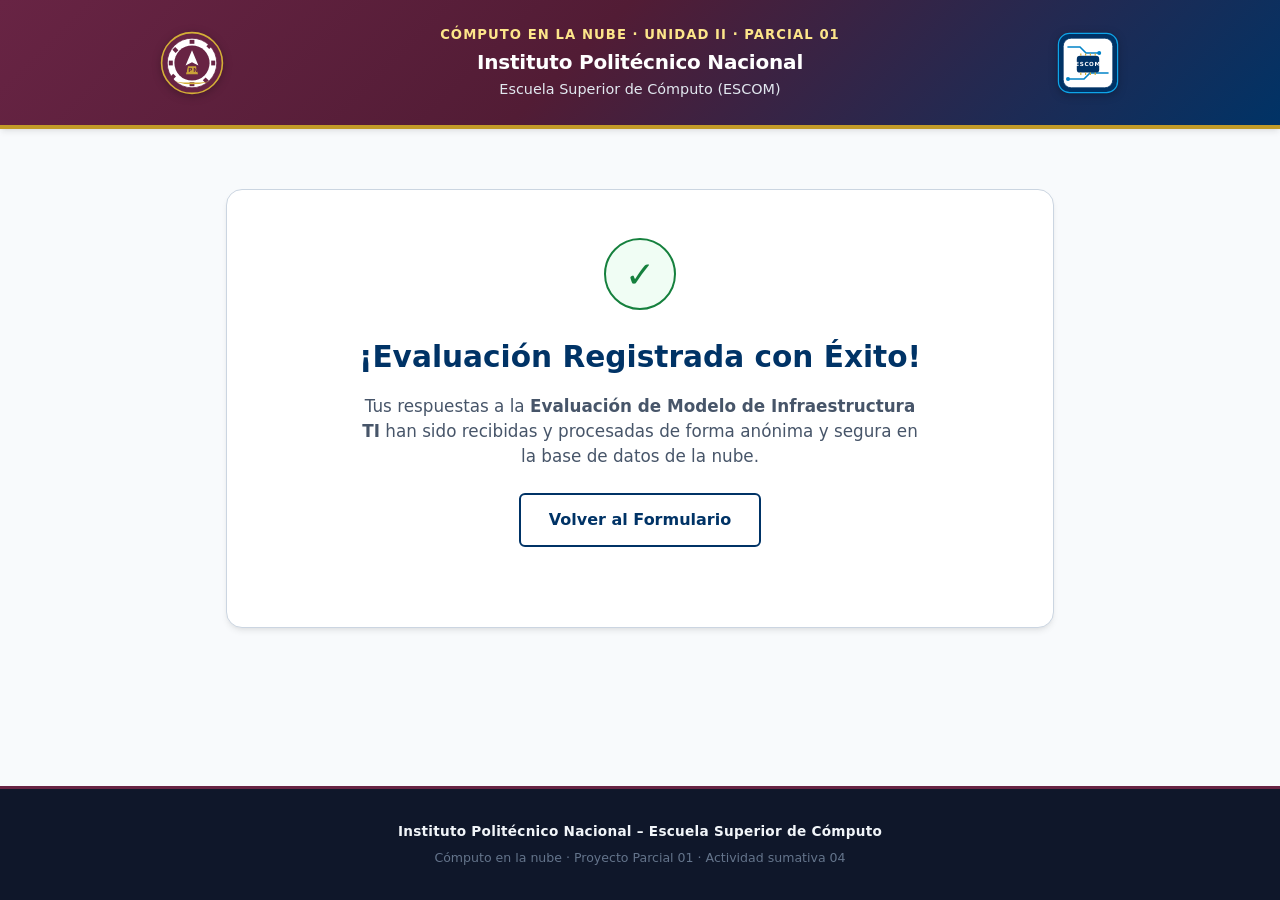
<file: src/public/gracias.html>
<!DOCTYPE html>
<html lang="es">
<head>
  <meta charset="UTF-8">
  <meta name="viewport" content="width=device-width, initial-scale=1.0">
  <title>Evaluación Enviada | ESCOM IPN</title>
  <meta name="description" content="Confirmación de envío de la evaluación de modelo de infraestructura TI - ESCOM IPN">
  <link rel="stylesheet" href="assets/css/styles.css">
</head>
<body>

  <!-- Encabezado Institucional -->
  <header class="header-institucional">
    <div class="header-container">
      <a href="https://www.ipn.mx" class="logo-link" target="_blank" rel="noopener noreferrer" aria-label="Portal del Instituto Politécnico Nacional">
        <img src="assets/img/ipn-logo.svg" alt="Escudo Institucional del IPN" class="logo-img" width="64" height="64">
      </a>
      <div class="header-titles">
        <p class="header-meta">Cómputo en la nube · Unidad II · Parcial 01</p>
        <div class="header-main-title">Instituto Politécnico Nacional</div>
        <div class="header-sub-title">Escuela Superior de Cómputo (ESCOM)</div>
      </div>
      <a href="https://www.escom.ipn.mx" class="logo-link" target="_blank" rel="noopener noreferrer" aria-label="Portal de la Escuela Superior de Cómputo">
        <img src="assets/img/escom-logo.svg" alt="Emblema de la ESCOM" class="logo-img" width="64" height="64">
      </a>
    </div>
  </header>

  <!-- Contenido de Agradecimiento -->
  <main class="main-wrapper">
    <section class="card-success" aria-labelledby="success-heading">
      <div class="success-badge" aria-hidden="true">✓</div>
      <h1 id="success-heading" class="success-title">¡Evaluación Registrada con Éxito!</h1>
      <p class="success-desc">
        Tus respuestas a la <strong>Evaluación de Modelo de Infraestructura TI</strong> han sido recibidas y procesadas de forma anónima y segura en la base de datos de la nube.
      </p>

      <div class="success-meta-box is-hidden" id="meta-box">
        <div class="success-meta-row">
          <span class="success-meta-label">Folio de envío:</span>
          <span class="success-meta-value" id="folio-val">-</span>
        </div>
        <div class="success-meta-row">
          <span class="success-meta-label">Fecha y hora:</span>
          <span class="success-meta-value" id="date-val">-</span>
        </div>
        <div class="success-meta-row">
          <span class="success-meta-label">Estado:</span>
          <span class="success-meta-value text-success">Persistido en PostgreSQL</span>
        </div>
      </div>

      <div class="actions-container">
        <a href="index.html" class="btn-secondary">Volver al Formulario</a>
      </div>
    </section>
  </main>

  <!-- Pie de Página Institucional -->
  <footer class="footer-institucional">
    <div class="footer-container">
      <p class="footer-inst">Instituto Politécnico Nacional – Escuela Superior de Cómputo</p>
      <p class="footer-copy">Cómputo en la nube · Proyecto Parcial 01 · Actividad sumativa 04</p>
    </div>
  </footer>

  <script src="assets/js/gracias.js"></script>
</body>
</html>
</file>
<file: src/public/assets/css/styles.css>
/* ==========================================================================
   Formulario Institucional ESCOM / IPN - Evaluación de Infraestructura TI
   ========================================================================== */

:root {
  --color-ipn: #682444;
  --color-ipn-dark: #521c35;
  --color-ipn-light: #fbf5f7;
  --color-escom: #003366;
  --color-escom-hover: #002244;
  --color-escom-light: #f0f7ff;
  --color-escom-border: #bae6fd;
  --color-gold: #c29b28;
  --color-bg: #f8fafc;
  --color-surface: #ffffff;
  --color-text: #0f172a;
  --color-text-muted: #475569;
  --color-text-subtle: #64748b;
  --color-border: #cbd5e1;
  --color-border-hover: #94a3b8;
  --color-star-empty: #cbd5e1;
  --color-star-filled: #d97706;
  --color-error: #b91c1c;
  --color-error-bg: #fef2f2;
  --color-error-border: #fca5a5;
  --color-success: #15803d;
  --color-success-bg: #f0fdf4;
  --font-sans: system-ui, -apple-system, BlinkMacSystemFont, "Segoe UI", Roboto, "Helvetica Neue", Arial, sans-serif;
  --radius-sm: 6px;
  --radius-md: 10px;
  --radius-lg: 16px;
  --shadow-sm: 0 1px 2px 0 rgba(0, 0, 0, 0.05);
  --shadow-md: 0 4px 6px -1px rgba(0, 0, 0, 0.08), 0 2px 4px -2px rgba(0, 0, 0, 0.05);
  --shadow-lg: 0 10px 15px -3px rgba(0, 0, 0, 0.08), 0 4px 6px -4px rgba(0, 0, 0, 0.04);
}

*, *::before, *::after {
  box-sizing: border-box;
  margin: 0;
  padding: 0;
}

html {
  font-size: 16px;
  scroll-behavior: smooth;
}

body {
  font-family: var(--font-sans);
  background-color: var(--color-bg);
  color: var(--color-text);
  line-height: 1.6;
  min-height: 100vh;
  display: flex;
  flex-direction: column;
}

/* Ocultamiento accesible */
.sr-only {
  position: absolute !important;
  width: 1px !important;
  height: 1px !important;
  padding: 0 !important;
  margin: -1px !important;
  overflow: hidden !important;
  clip: rect(0, 0, 0, 0) !important;
  white-space: nowrap !important;
  border: 0 !important;
}

.is-hidden {
  display: none !important;
}

.text-success {
  color: var(--color-success) !important;
}

.actions-container {
  margin-bottom: 2rem;
}

/* Honeypot */
.hp {
  position: absolute;
  left: -9999px;
  top: auto;
  width: 1px;
  height: 1px;
  overflow: hidden;
}

/* ==========================================================================
   Encabezado Institucional
   ========================================================================== */
.header-institucional {
  background: linear-gradient(135deg, var(--color-ipn) 0%, var(--color-ipn-dark) 45%, var(--color-escom) 100%);
  color: #ffffff;
  padding: 1.5rem 1rem;
  border-bottom: 4px solid var(--color-gold);
  box-shadow: var(--shadow-md);
}

.header-container {
  max-width: 960px;
  margin: 0 auto;
  display: flex;
  align-items: center;
  justify-content: space-between;
  gap: 1.25rem;
}

.logo-link {
  display: flex;
  align-items: center;
  flex-shrink: 0;
  text-decoration: none;
}

.logo-img {
  width: 64px;
  height: 64px;
  display: block;
  filter: drop-shadow(0 2px 4px rgba(0,0,0,0.25));
}

.header-titles {
  flex: 1;
  text-align: center;
}

.header-meta {
  font-size: 0.825rem;
  text-transform: uppercase;
  letter-spacing: 0.08em;
  color: #fde68a;
  font-weight: 700;
  margin-bottom: 0.25rem;
}

.header-main-title {
  font-size: 1.25rem;
  font-weight: 800;
  color: #ffffff;
  letter-spacing: -0.01em;
  line-height: 1.3;
}

.header-sub-title {
  font-size: 0.9rem;
  color: #e2e8f0;
  font-weight: 500;
  margin-top: 0.2rem;
}

/* Barra de progreso fija / informativa */
.progress-container {
  background-color: var(--color-surface);
  border-bottom: 1px solid var(--color-border);
  position: sticky;
  top: 0;
  z-index: 50;
  box-shadow: var(--shadow-sm);
}

.progress-inner {
  max-width: 860px;
  margin: 0 auto;
  padding: 0.75rem 1rem;
  display: flex;
  align-items: center;
  gap: 1rem;
}

.progress-text {
  font-size: 0.875rem;
  font-weight: 700;
  color: var(--color-text-muted);
  white-space: nowrap;
}

.progress-bar-bg {
  flex: 1;
  height: 10px;
  background-color: #e2e8f0;
  border-radius: 999px;
  overflow: hidden;
}

.progress-bar-fill {
  width: 0%;
  height: 100%;
  background: linear-gradient(90deg, var(--color-escom) 0%, var(--color-ipn) 100%);
  border-radius: 999px;
  transition: width 0.3s ease;
}

/* ==========================================================================
   Contenido Principal
   ========================================================================== */
.main-wrapper {
  flex: 1;
  max-width: 860px;
  width: 100%;
  margin: 1.75rem auto 3rem auto;
  padding: 0 1rem;
}

/* Tarjeta de introducción */
.intro-card {
  background: var(--color-surface);
  border-radius: var(--radius-lg);
  padding: 2rem;
  margin-bottom: 2rem;
  border: 1px solid var(--color-border);
  box-shadow: var(--shadow-sm);
  position: relative;
  overflow: hidden;
}

.intro-card::before {
  content: "";
  position: absolute;
  top: 0;
  left: 0;
  right: 0;
  height: 5px;
  background: linear-gradient(90deg, var(--color-ipn), var(--color-escom));
}

.form-title {
  font-size: 1.75rem;
  font-weight: 800;
  color: var(--color-escom);
  line-height: 1.25;
  margin-bottom: 1rem;
}

.privacy-notice {
  background-color: #f1f5f9;
  border-left: 4px solid var(--color-escom);
  padding: 1rem 1.25rem;
  border-radius: 0 var(--radius-sm) var(--radius-sm) 0;
  font-size: 0.935rem;
  color: var(--color-text-muted);
  line-height: 1.5;
}

.privacy-icon {
  font-weight: 700;
  color: var(--color-escom);
  margin-bottom: 0.25rem;
  display: block;
}

/* ==========================================================================
   Preguntas (Fieldsets)
   ========================================================================== */
.question-fieldset {
  background-color: var(--color-surface);
  border: 1px solid var(--color-border);
  border-radius: var(--radius-md);
  padding: 1.5rem;
  margin-bottom: 1.5rem;
  box-shadow: var(--shadow-sm);
  transition: border-color 0.2s ease, box-shadow 0.2s ease;
}

.question-fieldset:focus-within {
  border-color: var(--color-escom);
  box-shadow: 0 0 0 3px rgba(0, 51, 102, 0.12);
}

.question-fieldset.has-error {
  border-color: var(--color-error);
  background-color: #fffbfb;
  box-shadow: 0 0 0 3px rgba(185, 28, 28, 0.1);
}

.question-legend {
  font-size: 1.075rem;
  font-weight: 700;
  color: var(--color-text);
  line-height: 1.45;
  padding: 0 0.25rem;
  margin-bottom: 1rem;
  display: block;
  width: 100%;
}

.question-num {
  color: var(--color-ipn);
  font-weight: 800;
  margin-right: 0.35rem;
}

.question-help {
  font-size: 0.85rem;
  color: var(--color-text-subtle);
  background-color: #f8fafc;
  border: 1px dashed var(--color-border);
  border-radius: var(--radius-sm);
  padding: 0.5rem 0.75rem;
  margin-bottom: 1.25rem;
  line-height: 1.4;
}

/* Opciones de tipo Radio (Opción única) */
.options-list {
  display: flex;
  flex-direction: column;
  gap: 0.65rem;
}

.option-label {
  display: flex;
  align-items: center;
  gap: 0.85rem;
  padding: 0.75rem 1rem;
  background-color: #ffffff;
  border: 1.5px solid var(--color-border);
  border-radius: var(--radius-sm);
  cursor: pointer;
  font-size: 0.95rem;
  font-weight: 500;
  color: var(--color-text);
  transition: all 0.15s ease;
  user-select: none;
}

.option-label:hover {
  background-color: var(--color-escom-light);
  border-color: var(--color-escom);
}

.option-label input[type="radio"] {
  appearance: none;
  -webkit-appearance: none;
  width: 20px;
  height: 20px;
  border: 2px solid var(--color-border-hover);
  border-radius: 50%;
  outline: none;
  margin: 0;
  cursor: pointer;
  display: grid;
  place-content: center;
  flex-shrink: 0;
  transition: all 0.15s ease;
  background-color: #ffffff;
}

.option-label input[type="radio"]::before {
  content: "";
  width: 10px;
  height: 10px;
  border-radius: 50%;
  transform: scale(0);
  transition: transform 0.15s ease;
  background-color: var(--color-escom);
}

.option-label input[type="radio"]:checked {
  border-color: var(--color-escom);
}

.option-label input[type="radio"]:checked::before {
  transform: scale(1);
}

.option-label:has(input[type="radio"]:checked) {
  background-color: var(--color-escom-light);
  border-color: var(--color-escom);
  color: var(--color-escom);
  font-weight: 600;
}

.option-label input[type="radio"]:focus-visible {
  outline: 2px solid var(--color-escom);
  outline-offset: 2px;
}

/* ==========================================================================
   Preguntas de Escala (Estrellas CSS)
   ========================================================================== */
.scale-wrapper {
  display: flex;
  flex-direction: column;
  gap: 0.5rem;
  align-items: flex-start;
  padding: 0.5rem 0;
}

.star-rating {
  display: inline-flex;
  flex-direction: row-reverse;
  justify-content: flex-end;
  gap: 0.5rem;
}

.star-rating input[type="radio"] {
  position: absolute;
  opacity: 0;
  width: 1px;
  height: 1px;
  pointer-events: none;
}

.star-rating label {
  font-size: 2.25rem;
  line-height: 1;
  color: var(--color-star-empty);
  cursor: pointer;
  transition: color 0.15s ease, transform 0.1s ease;
  display: inline-flex;
  align-items: center;
  justify-content: center;
  padding: 0.25rem;
  min-width: 44px;
  min-height: 44px;
  border-radius: var(--radius-sm);
}

/* Hover effect */
.star-rating label:hover,
.star-rating label:hover ~ label {
  color: var(--color-star-filled);
  transform: scale(1.1);
}

/* Checked state */
.star-rating input[type="radio"]:checked ~ label {
  color: var(--color-star-filled);
}

/* Focus accesible por teclado */
.star-rating input[type="radio"]:focus-visible + label {
  outline: 2px solid var(--color-escom);
  outline-offset: 3px;
  background-color: var(--color-escom-light);
}

.scale-legend-labels {
  display: flex;
  justify-content: space-between;
  width: 100%;
  max-width: 320px;
  font-size: 0.775rem;
  font-weight: 600;
  color: var(--color-text-subtle);
  margin-top: 0.25rem;
}

/* ==========================================================================
   Mensajes de Error y Resumen
   ========================================================================== */
.field-error {
  margin-top: 0.75rem;
  font-size: 0.85rem;
  font-weight: 600;
  color: var(--color-error);
  display: none;
  align-items: center;
  gap: 0.35rem;
}

.field-error:not(:empty) {
  display: flex;
}

.field-error::before {
  content: "⚠";
  font-size: 0.95rem;
}

.error-summary-box {
  background-color: var(--color-error-bg);
  border: 1.5px solid var(--color-error-border);
  border-radius: var(--radius-md);
  padding: 1.25rem;
  margin-bottom: 1.75rem;
  display: none;
}

.error-summary-box:not(:empty) {
  display: block;
}

.error-summary-title {
  color: var(--color-error);
  font-size: 1rem;
  font-weight: 700;
  margin-bottom: 0.5rem;
}

.error-summary-list {
  list-style: none;
  display: flex;
  flex-direction: column;
  gap: 0.35rem;
}

.error-summary-link {
  color: var(--color-error);
  font-size: 0.875rem;
  font-weight: 600;
  text-decoration: underline;
  cursor: pointer;
}

.error-summary-link:hover {
  color: #7f1d1d;
}

/* ==========================================================================
   Controles de Envío
   ========================================================================== */
.submit-section {
  background-color: var(--color-surface);
  border: 1px solid var(--color-border);
  border-radius: var(--radius-md);
  padding: 1.5rem;
  text-align: center;
  box-shadow: var(--shadow-sm);
}

.btn-submit {
  display: inline-flex;
  align-items: center;
  justify-content: center;
  gap: 0.5rem;
  background: linear-gradient(135deg, var(--color-ipn) 0%, var(--color-ipn-dark) 100%);
  color: #ffffff;
  font-size: 1.1rem;
  font-weight: 700;
  padding: 0.9rem 2.5rem;
  border: 2px solid transparent;
  border-radius: var(--radius-sm);
  cursor: pointer;
  box-shadow: var(--shadow-md);
  transition: all 0.2s ease;
  min-height: 48px;
  width: 100%;
  max-width: 320px;
}

.btn-submit:hover:not(:disabled) {
  background: linear-gradient(135deg, var(--color-ipn-dark) 0%, #3e1428 100%);
  transform: translateY(-1px);
  box-shadow: var(--shadow-lg);
}

.btn-submit:focus-visible {
  outline: 3px solid var(--color-gold);
  outline-offset: 3px;
}

.btn-submit:disabled {
  opacity: 0.65;
  cursor: not-allowed;
  transform: none;
  box-shadow: none;
}

.btn-spinner {
  width: 18px;
  height: 18px;
  border: 2px solid #ffffff;
  border-top-color: transparent;
  border-radius: 50%;
  animation: spin 0.8s linear infinite;
  display: none;
}

.btn-submit.is-loading .btn-spinner {
  display: inline-block;
}

@keyframes spin {
  to { transform: rotate(360deg); }
}

.general-status-msg {
  margin-top: 1rem;
  font-size: 0.925rem;
  font-weight: 600;
  display: none;
}

.general-status-msg.error {
  color: var(--color-error);
  display: block;
}

.general-status-msg.warning {
  color: var(--color-star-filled);
  display: block;
}

/* ==========================================================================
   Página de Agradecimiento (gracias.html)
   ========================================================================== */
.card-success {
  background-color: var(--color-surface);
  border: 1px solid var(--color-border);
  border-radius: var(--radius-lg);
  padding: 3rem 2rem;
  text-align: center;
  box-shadow: var(--shadow-md);
  margin-top: 2rem;
}

.success-badge {
  width: 72px;
  height: 72px;
  background-color: var(--color-success-bg);
  border: 2px solid var(--color-success);
  border-radius: 50%;
  display: grid;
  place-content: center;
  margin: 0 auto 1.5rem auto;
  color: var(--color-success);
  font-size: 2.25rem;
  font-weight: 800;
}

.success-title {
  font-size: 1.85rem;
  font-weight: 800;
  color: var(--color-escom);
  margin-bottom: 0.75rem;
}

.success-desc {
  font-size: 1.05rem;
  color: var(--color-text-muted);
  max-width: 560px;
  margin: 0 auto 1.5rem auto;
  line-height: 1.5;
}

.success-meta-box {
  background-color: #f8fafc;
  border: 1px solid var(--color-border);
  border-radius: var(--radius-md);
  padding: 1.25rem;
  max-width: 440px;
  margin: 0 auto 2rem auto;
  text-align: left;
  font-size: 0.875rem;
}

.success-meta-row {
  display: flex;
  justify-content: space-between;
  padding: 0.35rem 0;
  border-bottom: 1px dashed #e2e8f0;
}

.success-meta-row:last-child {
  border-bottom: none;
}

.success-meta-label {
  color: var(--color-text-subtle);
  font-weight: 500;
}

.success-meta-value {
  color: var(--color-text);
  font-weight: 700;
}

.btn-secondary {
  display: inline-flex;
  align-items: center;
  justify-content: center;
  background-color: #ffffff;
  color: var(--color-escom);
  border: 2px solid var(--color-escom);
  font-size: 1rem;
  font-weight: 700;
  padding: 0.75rem 1.75rem;
  border-radius: var(--radius-sm);
  text-decoration: none;
  transition: all 0.2s ease;
}

.btn-secondary:hover {
  background-color: var(--color-escom-light);
  transform: translateY(-1px);
}

/* ==========================================================================
   Pie de Página Institucional
   ========================================================================== */
.footer-institucional {
  background-color: #0f172a;
  color: #94a3b8;
  padding: 2rem 1rem;
  margin-top: auto;
  border-top: 3px solid var(--color-ipn);
  text-align: center;
  font-size: 0.85rem;
  line-height: 1.6;
}

.footer-container {
  max-width: 960px;
  margin: 0 auto;
}

.footer-inst {
  font-weight: 700;
  color: #f1f5f9;
  letter-spacing: 0.02em;
}

.footer-copy {
  margin-top: 0.35rem;
  color: #64748b;
  font-size: 0.785rem;
}

/* ==========================================================================
   Breakpoints adaptables (Responsive)
   ========================================================================== */
@media (max-width: 600px) {
  .header-container {
    flex-direction: column;
    text-align: center;
  }
  .header-main-title {
    font-size: 1.1rem;
  }
  .form-title {
    font-size: 1.35rem;
  }
  .intro-card {
    padding: 1.25rem;
  }
  .question-fieldset {
    padding: 1.15rem;
  }
  .question-legend {
    font-size: 0.975rem;
  }
  .option-label {
    padding: 0.65rem 0.85rem;
    font-size: 0.9rem;
  }
  .star-rating label {
    font-size: 1.85rem;
    padding: 0.15rem;
  }
  .btn-submit {
    width: 100%;
  }
}

@media (min-width: 960px) {
  .options-list {
    display: grid;
    grid-template-columns: 1fr;
    gap: 0.65rem;
  }
  .question-fieldset {
    padding: 1.75rem;
  }
}
</file>
